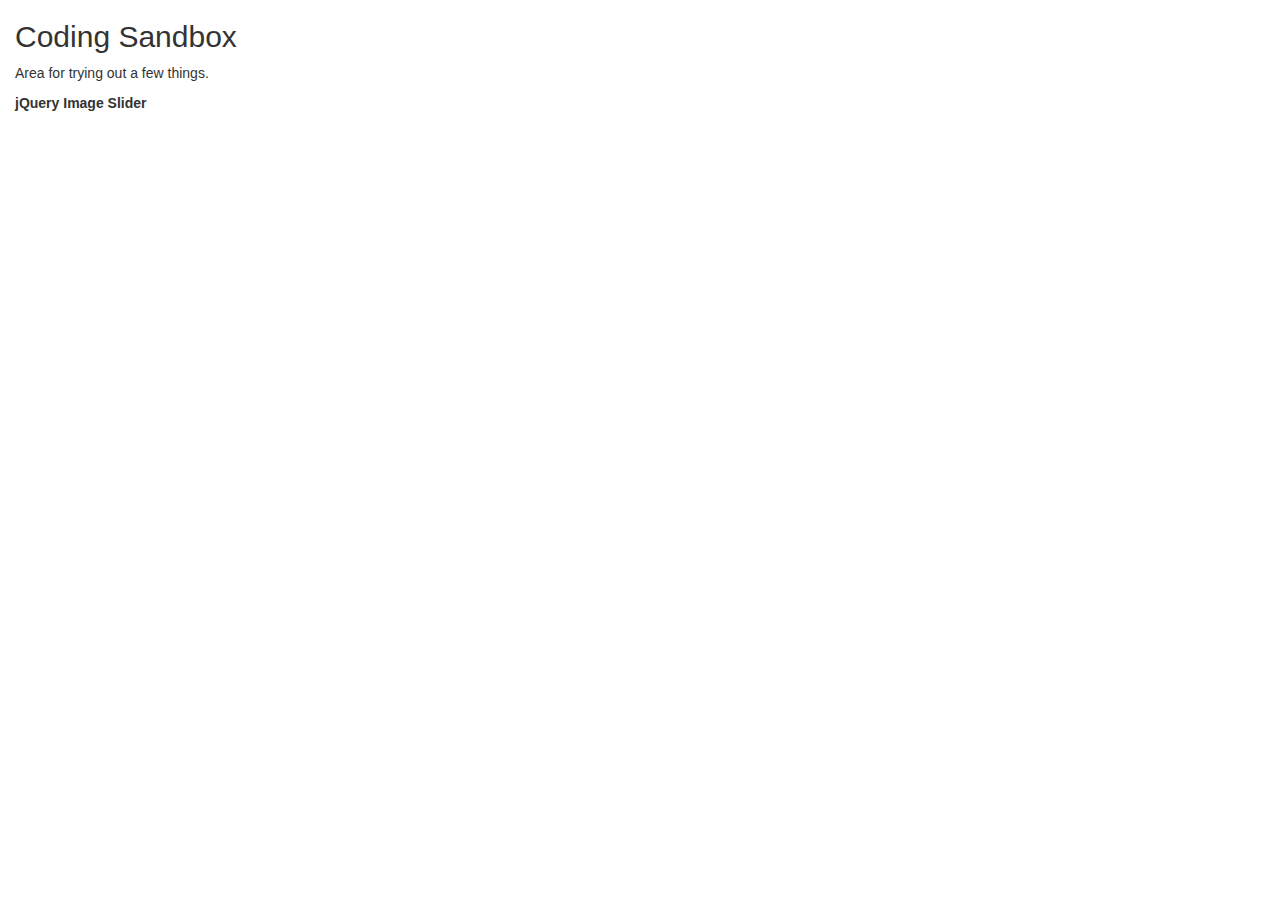
<file: index.html>
<!DOCTYPE html>
<html lang="en">
<head>
  <title>Coding Sandbox</title>
  <meta charset="utf-8">
  <meta name="viewport" content="width=device-width, initial-scale=1">
  <link rel="stylesheet" href="http://maxcdn.bootstrapcdn.com/bootstrap/3.3.5/css/bootstrap.min.css">
  <script src="https://ajax.googleapis.com/ajax/libs/jquery/1.11.3/jquery.min.js"></script>
  <script src="http://maxcdn.bootstrapcdn.com/bootstrap/3.3.5/js/bootstrap.min.js"></script>
</head>
<body>

<div class="container-fluid">
  <h2>Coding Sandbox</h2>
  <p>Area for trying out a few things.</p>
  <!-- List of links for small projects to test out. -->

<p><strong>jQuery Image Slider</strong></p>


</div>


</body>
</html>
</file>
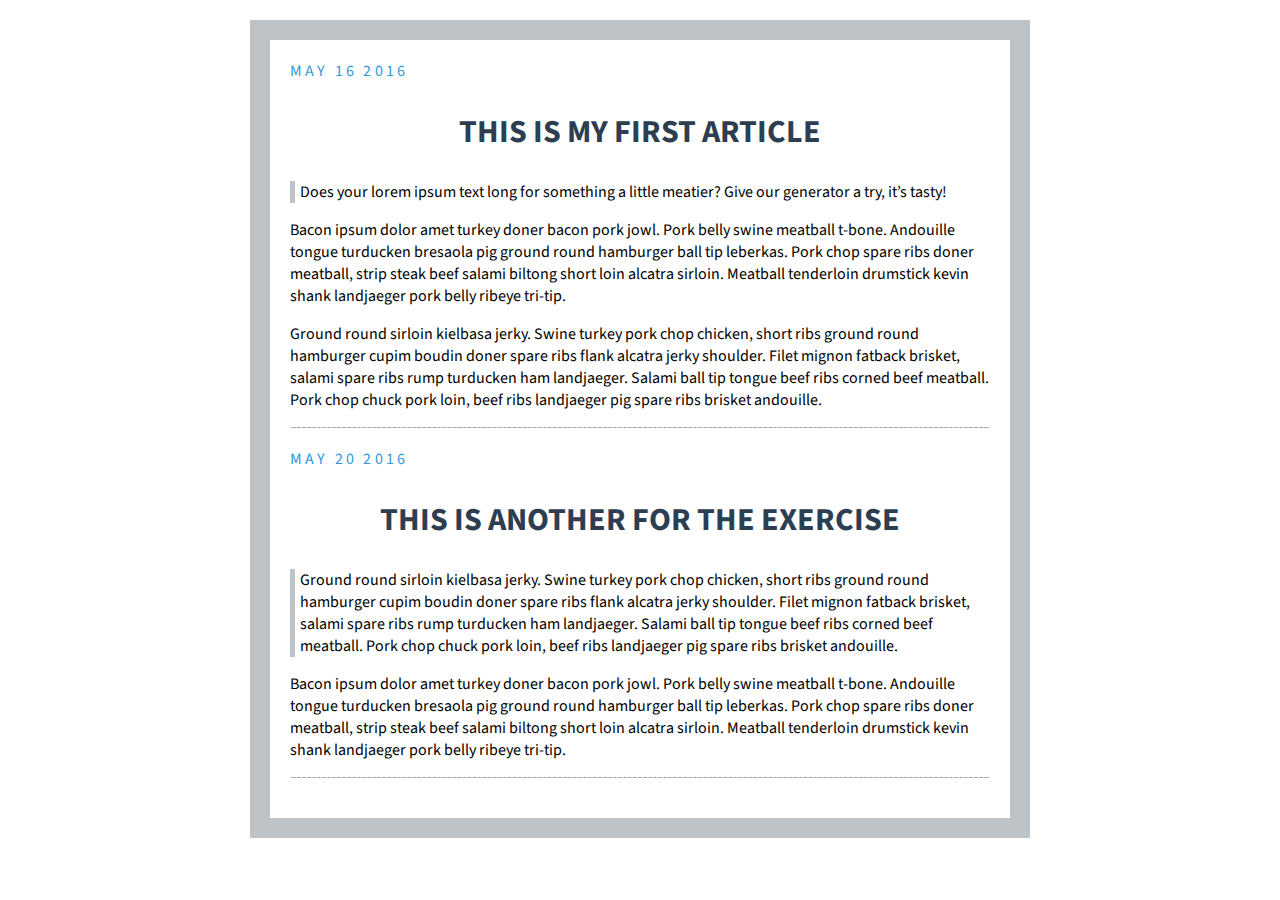
<file: blog.html>
<!DOCTYPE html>
<html>
<head>
	<title>My Blog Exercise</title>
	<link rel="stylesheet" type="text/css" href="blog.css">
	<link href='https://fonts.googleapis.com/css?family=Source+Sans+Pro:400,700' rel='stylesheet' type='text/css'>
</head>
<body>

<div class="post">

<div class="date">May 16 2016</div>

<h2>This is My First Article</h2>

<p class="quote">Does your lorem ipsum text long for something a little meatier? Give our generator a try, it’s tasty!</p>

<p>Bacon ipsum dolor amet turkey doner bacon pork jowl. Pork belly swine meatball t-bone. Andouille tongue turducken bresaola pig ground round hamburger ball tip leberkas. Pork chop spare ribs doner meatball, strip steak beef salami biltong short loin alcatra sirloin. Meatball tenderloin drumstick kevin shank landjaeger pork belly ribeye tri-tip.</p>

<p>Ground round sirloin kielbasa jerky. Swine turkey pork chop chicken, short ribs ground round hamburger cupim boudin doner spare ribs flank alcatra jerky shoulder. Filet mignon fatback brisket, salami spare ribs rump turducken ham landjaeger. Salami ball tip tongue beef ribs corned beef meatball. Pork chop chuck pork loin, beef ribs landjaeger pig spare ribs brisket andouille.</p>


<hr class="style-three">

</div>



<div class="post">

<div class="date">May 20 2016</div>

<h2>This is another for the Exercise</h2>

<p class="quote">Ground round sirloin kielbasa jerky. Swine turkey pork chop chicken, short ribs ground round hamburger cupim boudin doner spare ribs flank alcatra jerky shoulder. Filet mignon fatback brisket, salami spare ribs rump turducken ham landjaeger. Salami ball tip tongue beef ribs corned beef meatball. Pork chop chuck pork loin, beef ribs landjaeger pig spare ribs brisket andouille.</p>

<p>Bacon ipsum dolor amet turkey doner bacon pork jowl. Pork belly swine meatball t-bone. Andouille tongue turducken bresaola pig ground round hamburger ball tip leberkas. Pork chop spare ribs doner meatball, strip steak beef salami biltong short loin alcatra sirloin. Meatball tenderloin drumstick kevin shank landjaeger pork belly ribeye tri-tip.</p>

<p></p>

<hr class="style-three">

</div>


</body>
</html>
</file>
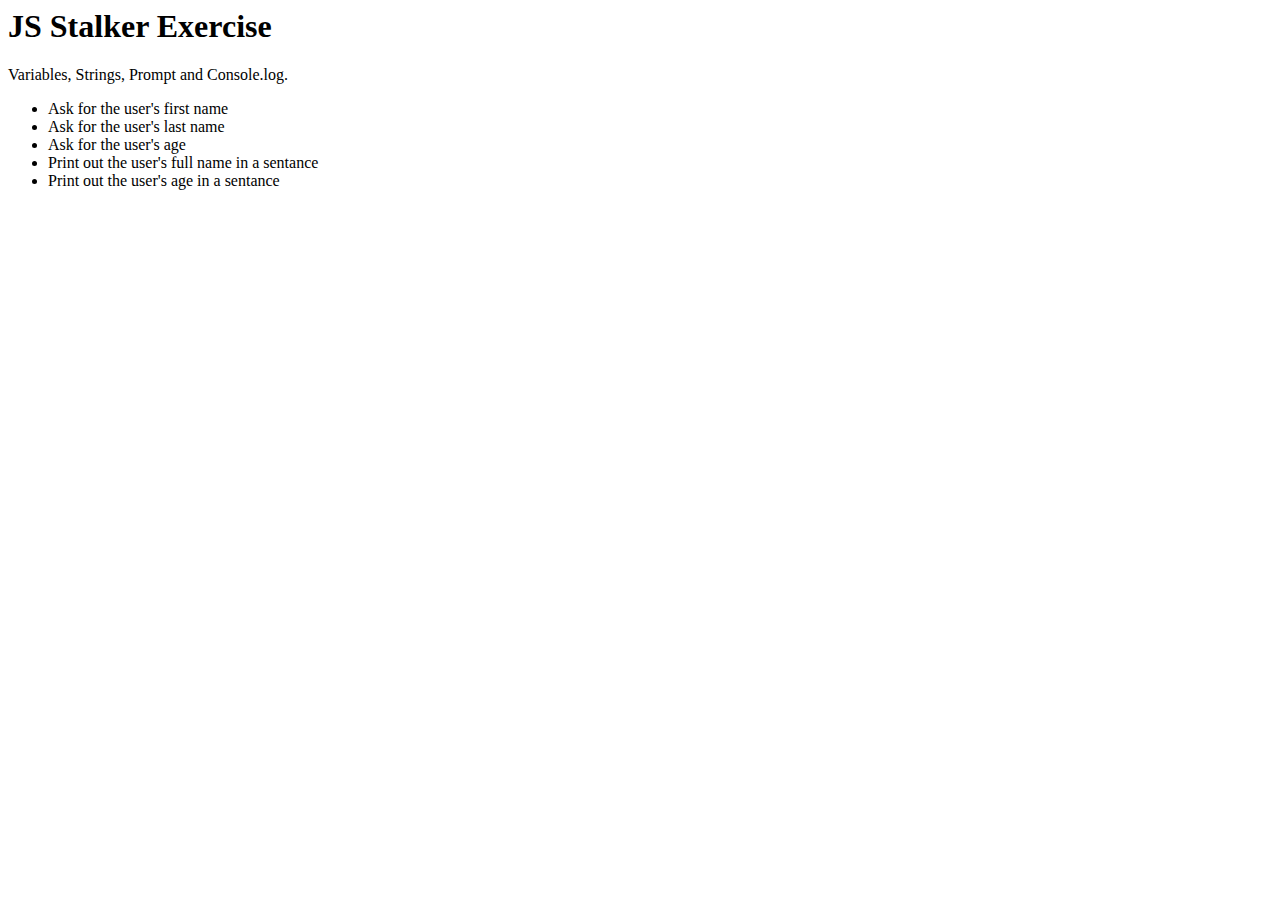
<file: jsstalker.html>
<html>
<head>
<title>JS Stalker</title>
<script type="text/javascript" src="stalkerscript.js"></script>
</head>
<body>
<h1>JS Stalker Exercise</h1>
<p>Variables, Strings, Prompt and Console.log.</p>
<ul>
<li>Ask for the user's first name</li>
<li>Ask for the user's last name</li>
<li>Ask for the user's age</li>
<li>Print out the user's full name in a sentance</li>
<li>Print out the user's age in a sentance</li>
</ul>
<!-- Print user's name -->
<p>

</p>
</body>
</html>
</file>
<file: blog.css>
body {
	border: 20px solid #bdc3c7;
	padding: 20px;
	max-width: 700px;
	width: 80%;
	margin: 20px auto;
	font-family: 'Source Sans Pro', sans-serif;
}
.quote {
	border-left: 5px solid #bdc3c7;
	padding-left: 5px;
}
.date {
	color: #3498db;
	text-transform: uppercase;
	letter-spacing: 0.2rem;
}
h2 {
	color: #2c3e50;
	font-size: 2.0rem;
	text-align: center;
	text-transform: uppercase;
}
/* Double-color dashed line */

hr.style-three {
    border: 0;
    border-bottom: 1px dashed #ccc;
    background: #999;
}
.post {
	margin-bottom: 20px;
}
</file>
